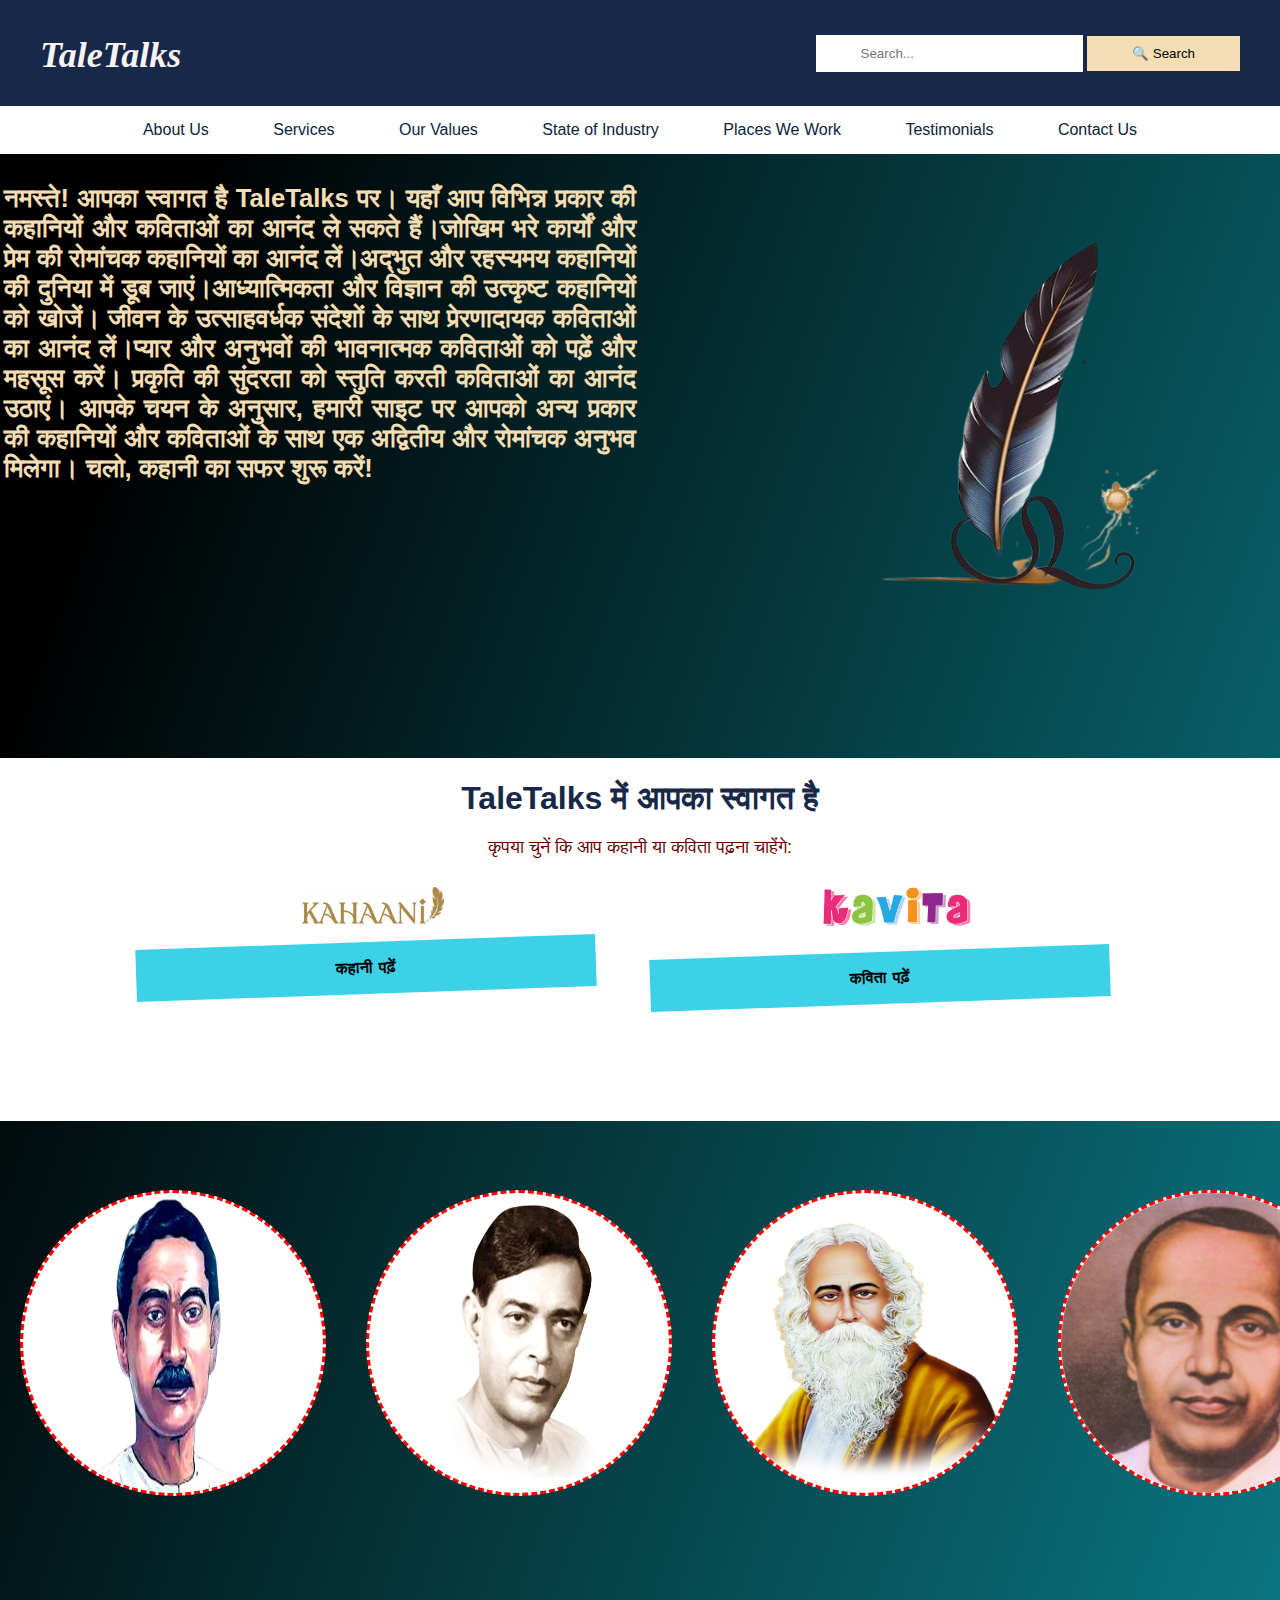
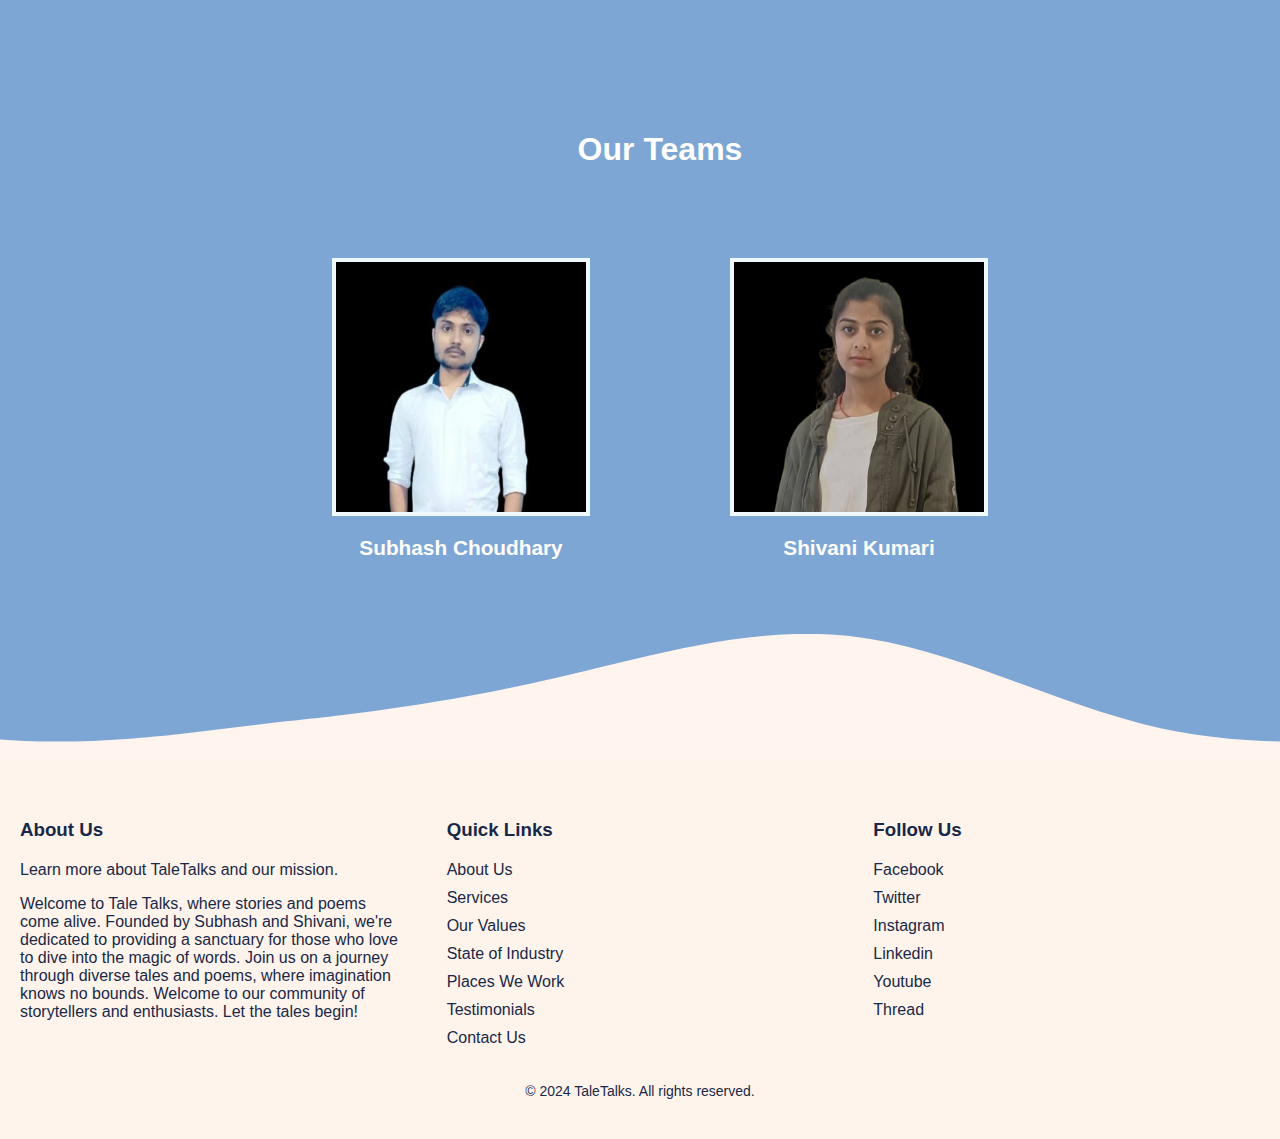
<file: index.html>
<!DOCTYPE html>
<html lang="en">
<head>
    <meta charset="UTF-8">
    <meta name="viewport" content="width=device-width, initial-scale=1.0">
    <link rel="stylesheet" href="styles.css">
    <title>Tale Talks</title>
</head>
<body>

    <header>
        <div class="header-container">
            <h1>TaleTalks</h1>
            <div class="search-container">
                <input type="text" id="searchInput" class="search-input" placeholder="Search...">
                <button id="searchButton" class="search-button">&#128269; Search</button>
            </div>
            
        </div>
    
    </header>
   
    <div class="content">
        <div class="nav">
        <nav class="navigation">
            <ul>
                <li><a href="#about-us">About Us</a></li>
                <li><a href="#services">Services</a></li>
                <li><a href="#our-values">Our Values</a></li>
                <li><a href="#state-of-industry">State of Industry</a></li>
                <li><a href="#places-we-work">Places We Work</a></li>
                <li><a href="#testimonials">Testimonials</a></li>
                <li><a href="#contact-us">Contact Us</a></li>
            </ul>
        </nav>
        
        </div>
   
        <div class="parent">
            <div class="div1"><p>नमस्ते! आपका स्वागत है TaleTalks पर। यहाँ आप विभिन्न प्रकार की कहानियों और 
                कविताओं का आनंद ले सकते हैं।जोखिम भरे कार्यों और प्रेम की रोमांचक कहानियों का आनंद लें।अद्भुत और 
                रहस्यमय कहानियों की दुनिया में डूब जाएं।आध्यात्मिकता और विज्ञान की उत्कृष्ट कहानियों को खोजें। जीवन के
                 उत्साहवर्धक संदेशों के साथ प्रेरणादायक कविताओं का आनंद लें।प्यार और अनुभवों की भावनात्मक कविताओं 
                 को पढ़ें और महसूस करें। प्रकृति की सुंदरता को स्तुति करती कविताओं का आनंद उठाएं। आपके चयन के अनुसार, हमारी साइट पर आपको अन्य प्रकार की कहानियों और कविताओं के साथ एक अद्वितीय और रोमांचक अनुभव मिलेगा।
                 चलो, कहानी का सफर शुरू करें!  </p>
              
    </div>
       
            <div class="div2">  <img src="img1.png" alt="" srcset=""> </div>
           
            <div class="div3">
                <h1>TaleTalks में आपका स्वागत है</h1>
                <p>कृपया चुनें कि आप कहानी या कविता पढ़ना चाहेंगे:</p>
                <div class="options">
                    <div class="option">
                        <img src="kahani.jpg" alt="Story" class="round-image">
                        <button class="button" role="button"><a href="kahani.html">कहानी पढ़ें</a></button>
                    </div>
                    <div class="option">
                        <img src="kavita.png" alt="Poem" class="round-image">
                        
    <button class="button" role="button">कविता पढ़ें</button>
                    
                </div>
           
              
            </div>
    </div>
        </div>

<section class="layout">         
    <div><img src="munshi.png" alt="" srcset=""></div>
    <div><img src="dinkar.png" alt="" srcset=""></div>
    <div><img src="ravinder-nath-tagore-hd-png-thumbnail-1659803733.png" alt="" srcset=""></div>
    <div><img src="jaishankar-prasad.png" alt="" srcset=""></div>
    
</section>

<div class="team-info">
    <h1>Our Teams</h1>
    <div class="team-members">
        <div class="team-member">
            <div class="member-details">
                <img src="subhash.jpg" alt="Subhash Choudhary">
                <h1>Subhash Choudhary</h1>
            </div>
        </div>
        <div class="team-member">
            <div class="member-details">
                <img src="shivani.png" alt="Shivani Kumari">
                <h1>Shivani Kumari</h1>
            </div>
        </div>
    </div>
</div>


<footer class="footer">
    <div class="footer-container">
        <div class="footer-column">
            <h3>About Us</h3>
            <p>Learn more about TaleTalks and our mission.</p>
            Welcome to Tale Talks, where stories and poems come 
            alive. Founded by Subhash and Shivani, we're dedicated 
            to providing a sanctuary for those who love to dive 
            into the magic of words. Join us on a journey through 
            diverse tales and poems, where imagination knows no bounds.
             Welcome to our community of storytellers and enthusiasts.
              Let the tales begin!
        </div>
        <div class="footer-column">
            <h3>Quick Links</h3>
            <ul>
                <li><a href="#about-us">About Us</a></li>
                <li><a href="#services">Services</a></li>
                <li><a href="#our-values">Our Values</a></li>
                <li><a href="#state-of-industry">State of Industry</a></li>
                <li><a href="#places-we-work">Places We Work</a></li>
                <li><a href="#testimonials">Testimonials</a></li>
                <li><a href="#contact-us">Contact Us</a></li>
            </ul>
        </div>
        <div class="footer-column">
            <h3>Follow Us</h3>
            <ul>
                <li><a href="#">Facebook</a></li>
                <li><a href="#">Twitter</a></li>
                <li><a href="#">Instagram</a></li>
                <li><a href="#">Linkedin</a></li>
                <li><a href="#">Youtube</a></li>
                <li><a href="#">Thread</a></li>
                
            </ul>
        </div>
    </div>
    <div class="footer-bottom">
        &copy; 2024 TaleTalks. All rights reserved.
    </div>
</footer>



<script src="script.js"></script>
</body>
</html>
</file>
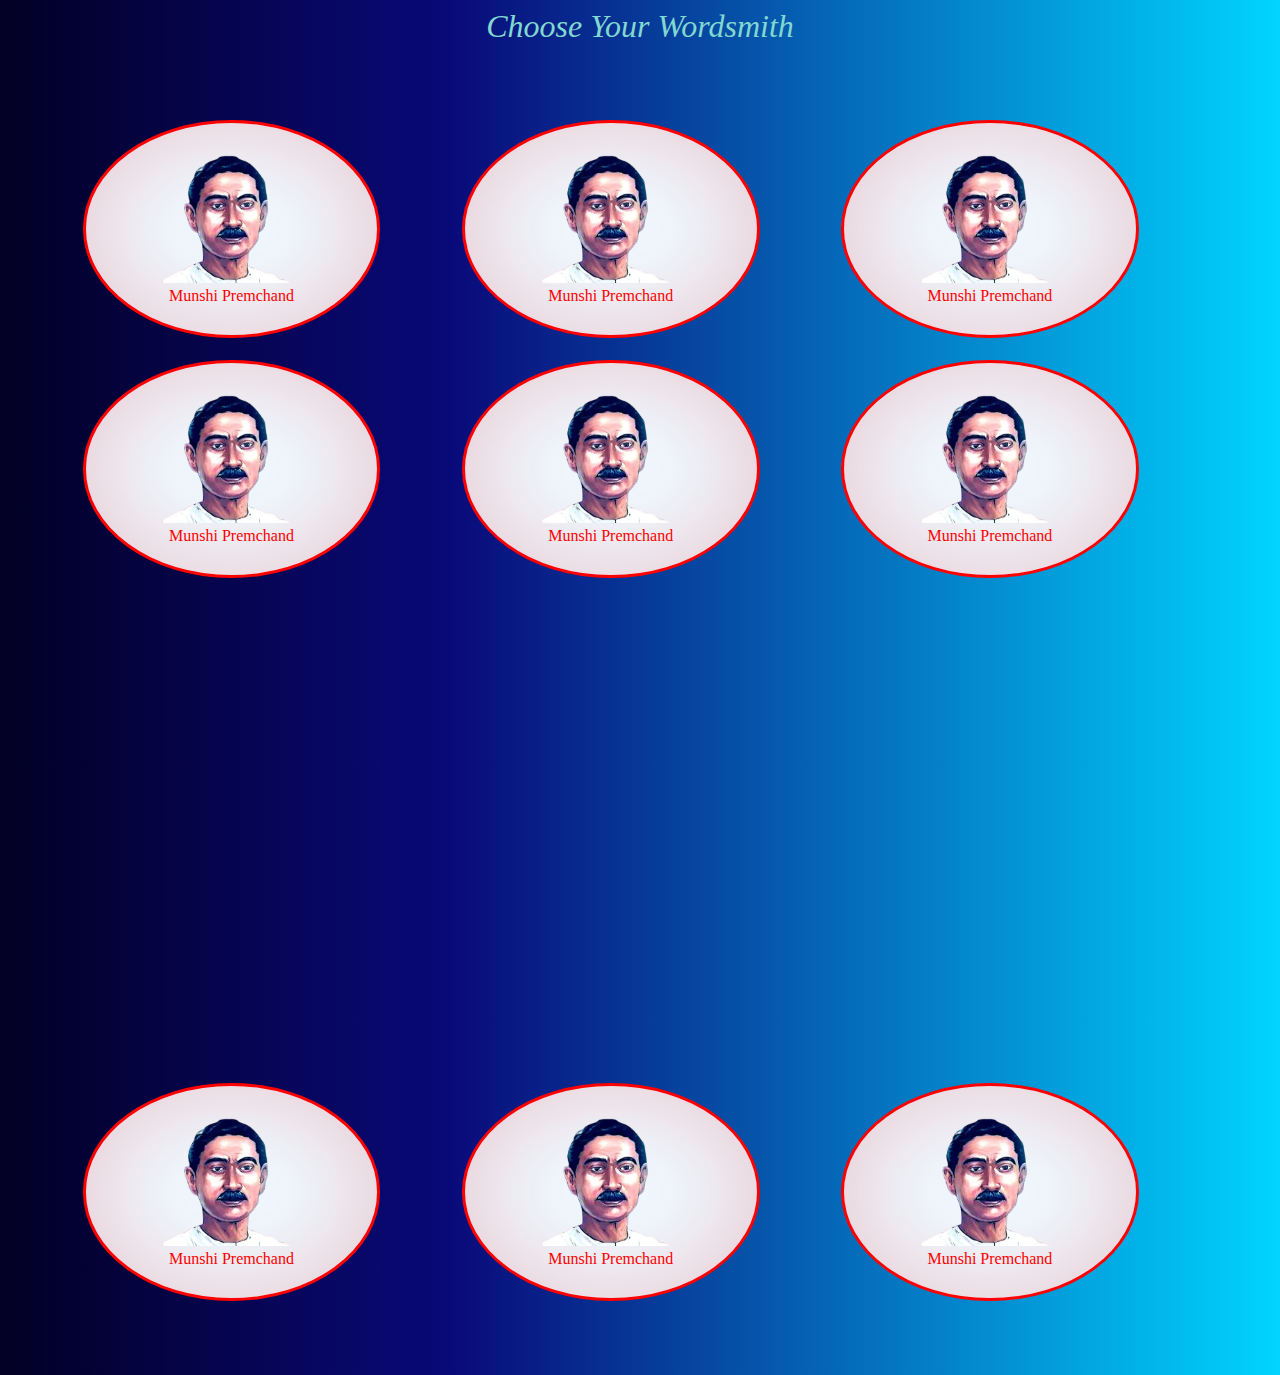
<file: artist.html>
<!DOCTYPE html>
<html lang="en">
<head>
    <meta charset="UTF-8">
    <meta name="viewport" content="width=device-width, initial-scale=1.0">
    <title>Document</title>
   
</head>
<body>
   <link rel="stylesheet" href="artist.css">
   <div class="div90">Choose Your Wordsmith</div>
   
    <div class="parent">
       
        <div class="div2"> 
            <img src="munshi.png" alt="" srcset="">
           <p> Munshi Premchand</p>
           
        </div>
        <div class="div3"> <img src="munshi.png" alt="" srcset="">
            <p> Munshi Premchand</p> </div>
        <div class="div4"> <img src="munshi.png" alt="" srcset="">
            <p> Munshi Premchand</p> </div>
        <div class="div5"> <img src="munshi.png" alt="" srcset="">
            <p> Munshi Premchand</p> </div>
        <div class="div6">  <img src="munshi.png" alt="" srcset="">
            <p> Munshi Premchand</p></div>
        <div class="div7"> <img src="munshi.png" alt="" srcset="">
            <p> Munshi Premchand</p> </div>
       
        <div class="div11">  <img src="munshi.png" alt="" srcset="">
            <p> Munshi Premchand</p></div>
        <div class="div12"> <img src="munshi.png" alt="" srcset="">
            <p> Munshi Premchand</p> </div>
        <div class="div13"> <img src="munshi.png" alt="" srcset="">
            <p> Munshi Premchand</p> </div>
        </div>
</body>
</html>
</file>
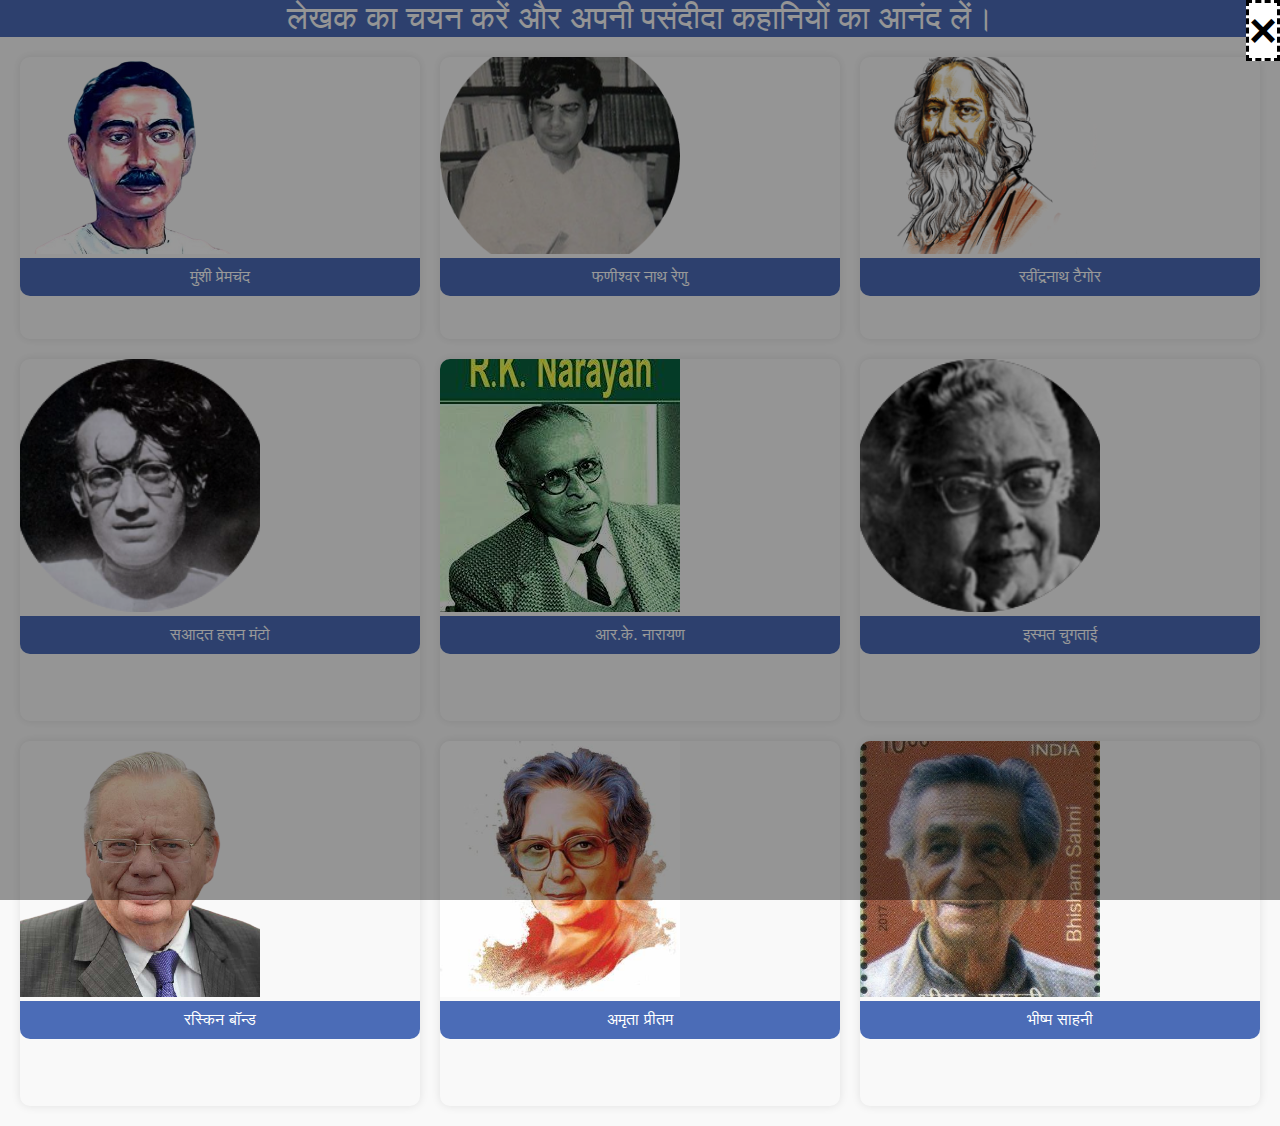
<file: kahani.html>
<!DOCTYPE html>
<html lang="en">
<head>
    <meta charset="UTF-8">
    <meta name="viewport" content="width=device-width, initial-scale=1.0">
    <title>कहानी के लेखक</title>
<link rel="stylesheet" href="kahani.css">
</head>
<body>
    <div class="head">लेखक का चयन करें और अपनी पसंदीदा कहानियों का आनंद लें। </div>
    <div class="parent">
        <div class="div2">
            <img src="munshi.png" alt="मुंशी प्रेमचंद">
            <a href="writer1.html"><button>मुंशी प्रेमचंद</button></a>
        </div>
        <div class="div3">
            <img src="circle-cropped.png" alt="फणीश्वर नाथ रेणु">
            <a href="writer2.html"><button>फणीश्वर नाथ रेणु</button></a>
        </div>
        <div class="div4">
            <img src="ravindernath.png" alt="रवींद्रनाथ टैगोर">
            <a href="ravindra.html"><button>रवींद्रनाथ टैगोर</button></a>
        </div>
        <div class="div5">
            <img src="saadat-hasan-manto.png" alt="सआदत हसन मंटो">
            <a href="sadat_ki_kahani.html"><button>सआदत हसन मंटो</button></a>
        </div>
        <div class="div6">
            <img src="rk narayan.jpg" alt="आर.के. नारायण">
            <a href=""><button>आर.के. नारायण</button></a>
        </div>
        <div class="div7">
            <img src="ismat-chughtai.png" alt="इस्मत चुगताई">
            <a href=""><button>इस्मत चुगताई</button></a>
        </div>
        <div class="div8">
            <img src="ruskin_bond.png" alt="रस्किन बॉन्ड">
            <a href=""><button>रस्किन बॉन्ड</button></a>
        </div>
        <div class="div9">
            <img src="amrita pritam.jpg" alt="अमृता प्रीतम">
            <a href=""><button>अमृता प्रीतम</button></a>
        </div>
        <div class="div10">
            <img src="Bhisham_Sahni.jpg" alt="भीष्म साहनी">
            <a href=""><button>भीष्म साहनी</button></a>
        </div>
    </div>

</body>
<!DOCTYPE html>
<html lang="en">
<head>
    <meta charset="UTF-8">
    <meta name="viewport" content="width=device-width, initial-scale=1.0">
    <title>Popup Google Form</title>
    <style>
        /* Styles for the popup */
        .popupContainer {
            display: none;
            position: fixed;
            z-index: 1;
            left: 0;
            top: 0;
            width: 100%;
            height: 100%;
            overflow: auto;
            background-color: rgba(0,0,0,0.4);
        }

        .popupContent {
            background-color: #e51616;
            margin: 15% auto;
            padding: 20px;
            border: 1px solid #ea1212;
            width: 80%;
        }

        .close {
            color: black;
            float: right;
            font-size: 48px;
            font-weight: bold;
           
            border-style:dashed;
            background-color: white;
        }

        .close:hover,
        .close:focus {
            color:red;
            text-decoration: none;
            cursor: pointer;
        }
    </style>
</head>
<body>
    <!-- Hidden popup container -->
    <div id="popupContainer" class="popupContainer">
        <!-- Close button for the popup -->
        <span class="close" id="closeForm">&times;</span>

        <!-- Embed Google Form -->
        <iframe src="https://docs.google.com/forms/d/e/1FAIpQLSddg2UVrJF5Ml2ecmDKsjeTNXlFGdCcpCSh9M8lSBj3576ihg/viewform?embedded=true" width="1600" height="1107" frameborder="0" marginheight="0" marginwidth="0">Loading…</iframe>
    </div>

    <script>
        // Display the popup when the page is loaded
        window.onload = function() {
            document.getElementById("popupContainer").style.display = "block";
        };

        // Close the popup when the close button is clicked
        document.getElementById("closeForm").addEventListener("click", function() {
            document.getElementById("popupContainer").style.display = "none";
        });

        // Close the popup when clicking outside the popup
        window.addEventListener("click", function(event) {
            var popup = document.getElementById("popupContainer");
            if (event.target == popup) {
                popup.style.display = "none";
            }
        });
    </script>
</body>
</html>


</html>
</file>
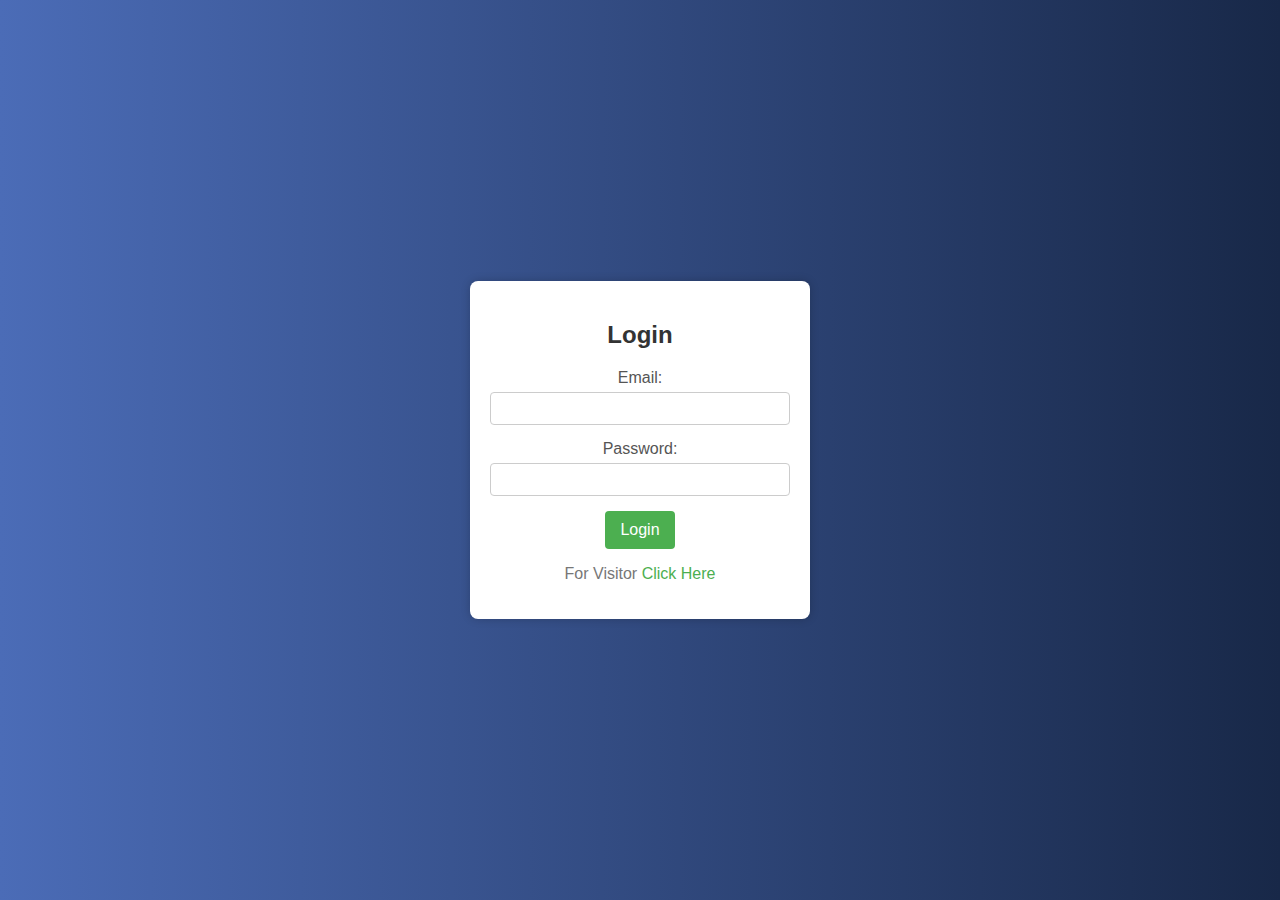
<file: login.html>
<!DOCTYPE html>
<html lang="en">
<head>
  <meta charset="UTF-8">
  <meta name="viewport" content="width=device-width, initial-scale=1.0">
  <title>Login Page</title>
  <style>
    body {
      font-family: 'Segoe UI', Tahoma, Geneva, Verdana, sans-serif;
      background: linear-gradient(to right, #4b6cb7, #182848);
      margin: 0;
      display: flex;
      justify-content: center;
      align-items: center;
      height: 100vh;
    }

    .login-container {
      background-color: #fff;
      padding: 20px;
      border-radius: 8px;
      box-shadow: 0 0 10px rgba(0, 0, 0, 0.2);
      width: 300px;
      text-align: center;
    }

    .login-container h2 {
      color: #333;
    }

    .form-group {
      margin-bottom: 15px;
    }

    label {
      display: block;
      margin-bottom: 5px;
      color: #555;
    }

    input {
      width: 100%;
      padding: 8px;
      box-sizing: border-box;
      border: 1px solid #ccc;
      border-radius: 4px;
    }

    button {
      background-color: #4caf50;
      color: #fff;
      padding: 10px 15px;
      border: none;
      border-radius: 4px;
      cursor: pointer;
      font-size: 16px;
      transition: background-color 0.3s;
    }

    button:hover {
      background-color: #45a049;
    }

    .register-link {
      text-align: center;
      margin-top: 10px;
      color: #777;
    }

    .register-link a {
      color: #4caf50;
      text-decoration: none;
      transition: color 0.3s;
    }

    .register-link a:hover {
      color: #45a049;
    }
  </style>
</head>
<body>

<div class="login-container">
  <h2>Login</h2>
  <form action="index.html" method="post">
    <div class="form-group">
      <label for="email">Email:</label>
      <input type="email" id="email" name="email" required>
    </div>
    <div class="form-group">
      <label for="password">Password:</label>
      <input type="password" id="password" name="password" required>
    </div>
    <button type="submit">Login</button>
  </form>

  <div class="register-link">
    <p>For Visitor  <a href="index.html">Click Here</a></p>
  </div>
</div>

</body>
</html>
</file>
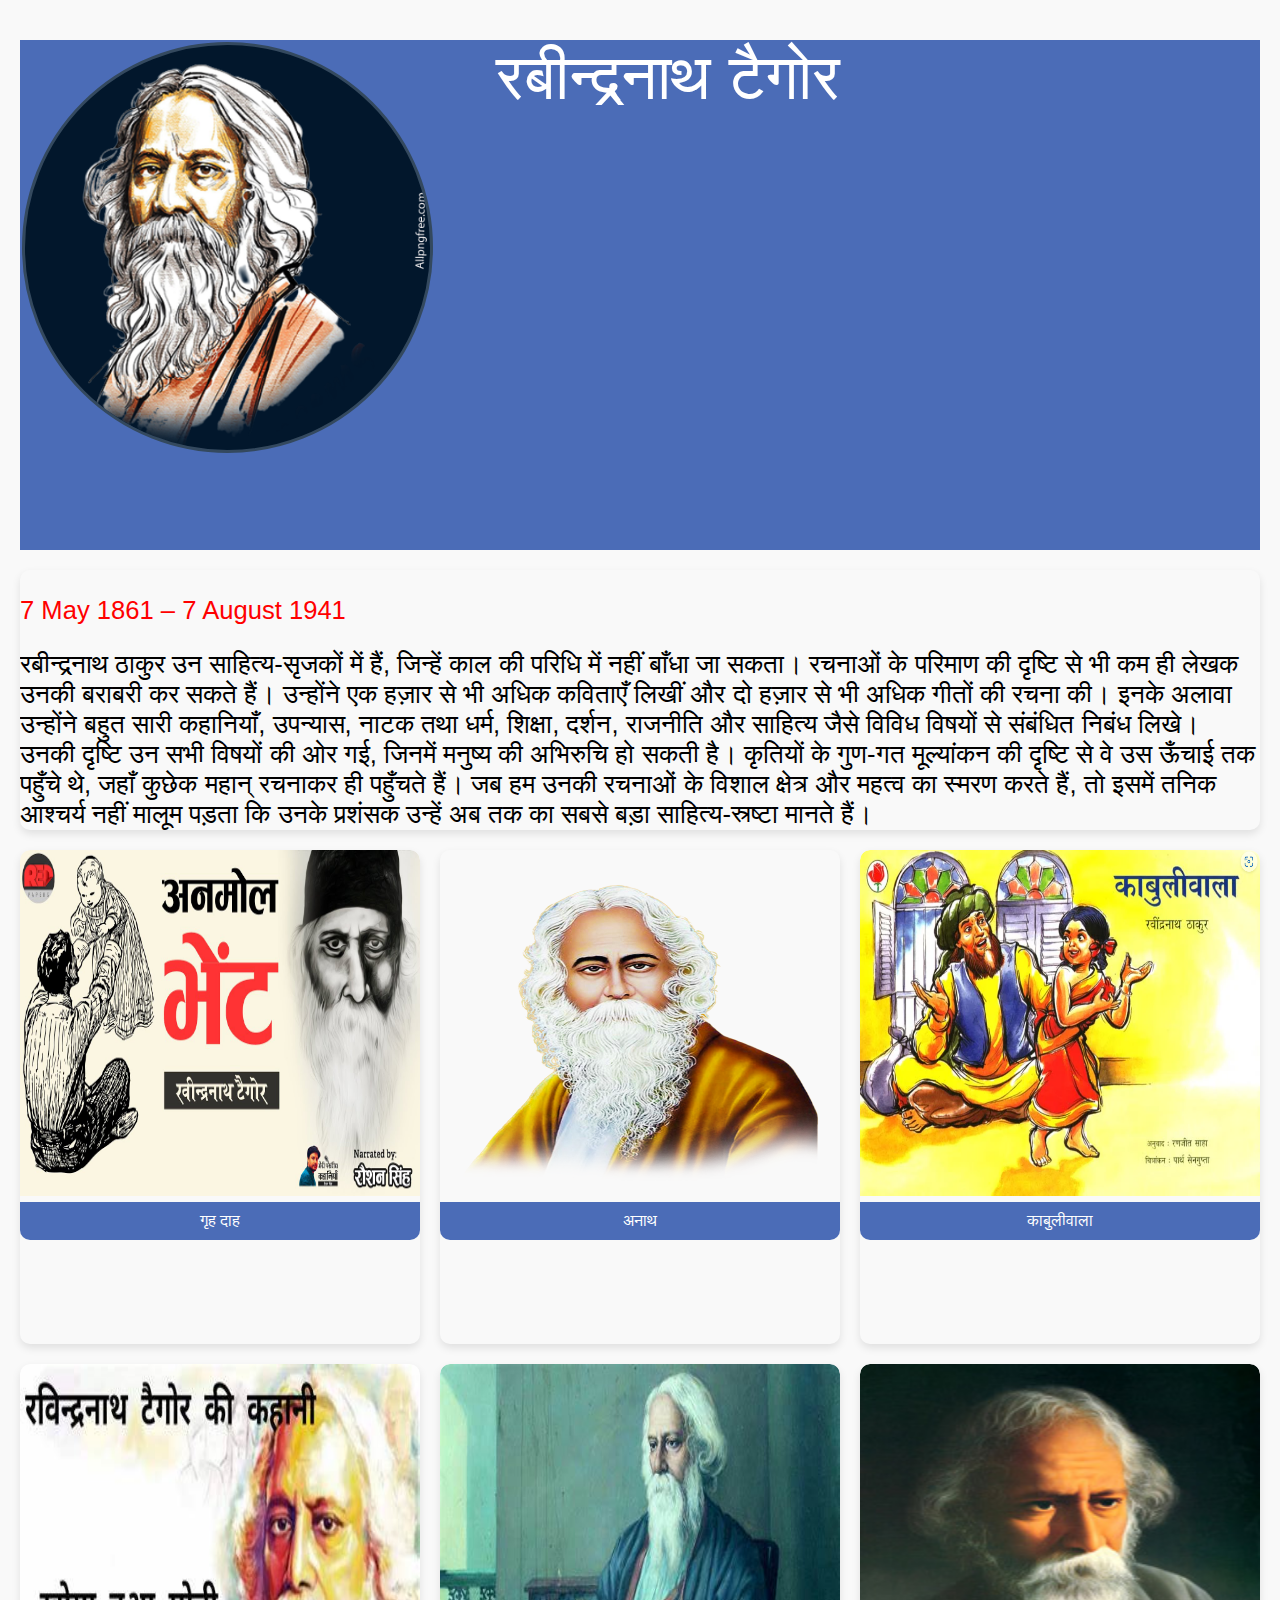
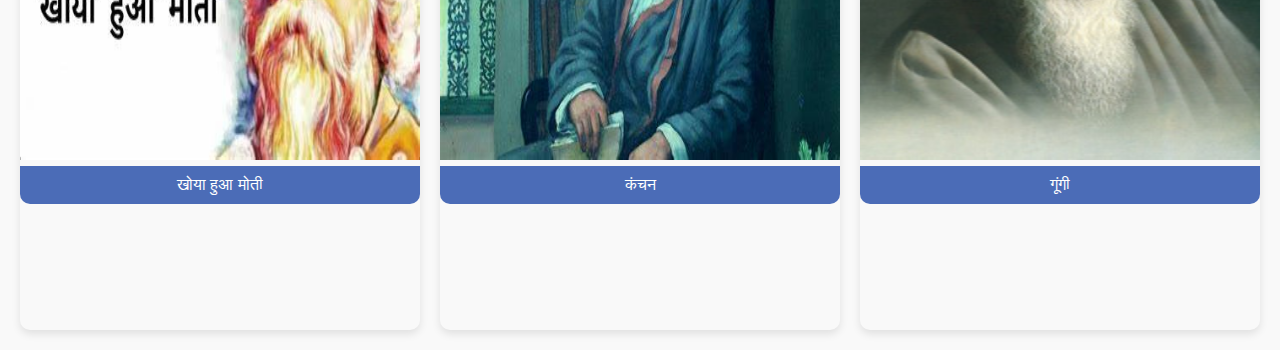
<file: ravindra.html>
<!DOCTYPE html>
<html lang="en">
<head>
    <meta charset="UTF-8">
    <meta name="viewport" content="width=device-width, initial-scale=1.0">
    <link rel="stylesheet" href="writer1.css">
    <title>Document</title>
</head>
<body>
    <div class="parent">
        <div class="div1"> <img src="ravindernath.png" alt="" srcset=""></div>
        <div class="div2">रबीन्द्रनाथ टैगोर
        </br>
       
        </div>
        
        <div class="div3">
            <p> 7 May 1861 – 7 August 1941</p>
            रबीन्द्रनाथ ठाकुर उन साहित्य-सृजकों में हैं, जिन्हें काल की परिधि में नहीं बाँधा जा सकता।
             रचनाओं के परिमाण की दृष्टि से भी कम ही लेखक उनकी बराबरी कर सकते हैं।
              उन्होंने एक हज़ार से भी अधिक कविताएँ लिखीं और दो हज़ार से भी अधिक गीतों
               की रचना की। इनके अलावा उन्होंने बहुत सारी कहानियाँ, उपन्यास, नाटक तथा धर्म,
                शिक्षा, दर्शन, राजनीति और साहित्य जैसे विविध विषयों से संबंधित निबंध लिखे। उनकी
                 दृष्टि उन सभी विषयों की ओर गई, जिनमें मनुष्य की अभिरुचि हो सकती है। कृतियों के
                  गुण-गत मूल्यांकन की दृष्टि से वे उस ऊँचाई तक पहुँचे थे, जहाँ कुछेक महान् रचनाकर 
                  ही पहुँचते हैं। जब हम उनकी रचनाओं के विशाल क्षेत्र और महत्व का स्मरण करते हैं, तो इसमें
                   तनिक आश्चर्य नहीं मालूम पड़ता कि उनके प्रशंसक उन्हें अब तक का सबसे बड़ा साहित्य-स्रष्टा मानते हैं।
            
            
            
            
             </div>
        <div class="div4"> <img src="anmol.jpg" alt="अनमोल भेंट" srcset=""><a href="अनमोल भेंट.pdf"><button>गृह दाह</button></a></div>
        <div class="div5"> <img src="ravinder-nath-tagore-hd-png-thumbnail-1659803733.png" alt=" " srcset=""><a href="अनाथ.pdf"><button>अनाथ</button></a></div>
        <div class="div6"> <img src="ravindra2.png" alt="" srcset=""><a href="काबुलीवाला.pdf"><button>काबुलीवाला </button></a></div>
        <div class="div7"><img src="खोया हुआ मोती.jpeg" alt="खोया हुआ मोती" srcset=""><a href="खोया हुआ मोती.pdf"><button>खोया हुआ मोती</button></a> </div>
        <div class="div8"><img src="कंचन.jpeg" alt="कंचन" srcset=""><a href="कंचन.pdf"><button>कंचन</button></a> </div>
        <div class="div9"> <img src="TagoreRabindranath1.jpg" alt="ग ूंगी " srcset=""><a href="गूंगी.pdf"><button>गूंगी</button></a></div>
        </div>
</body>
</html>
</file>
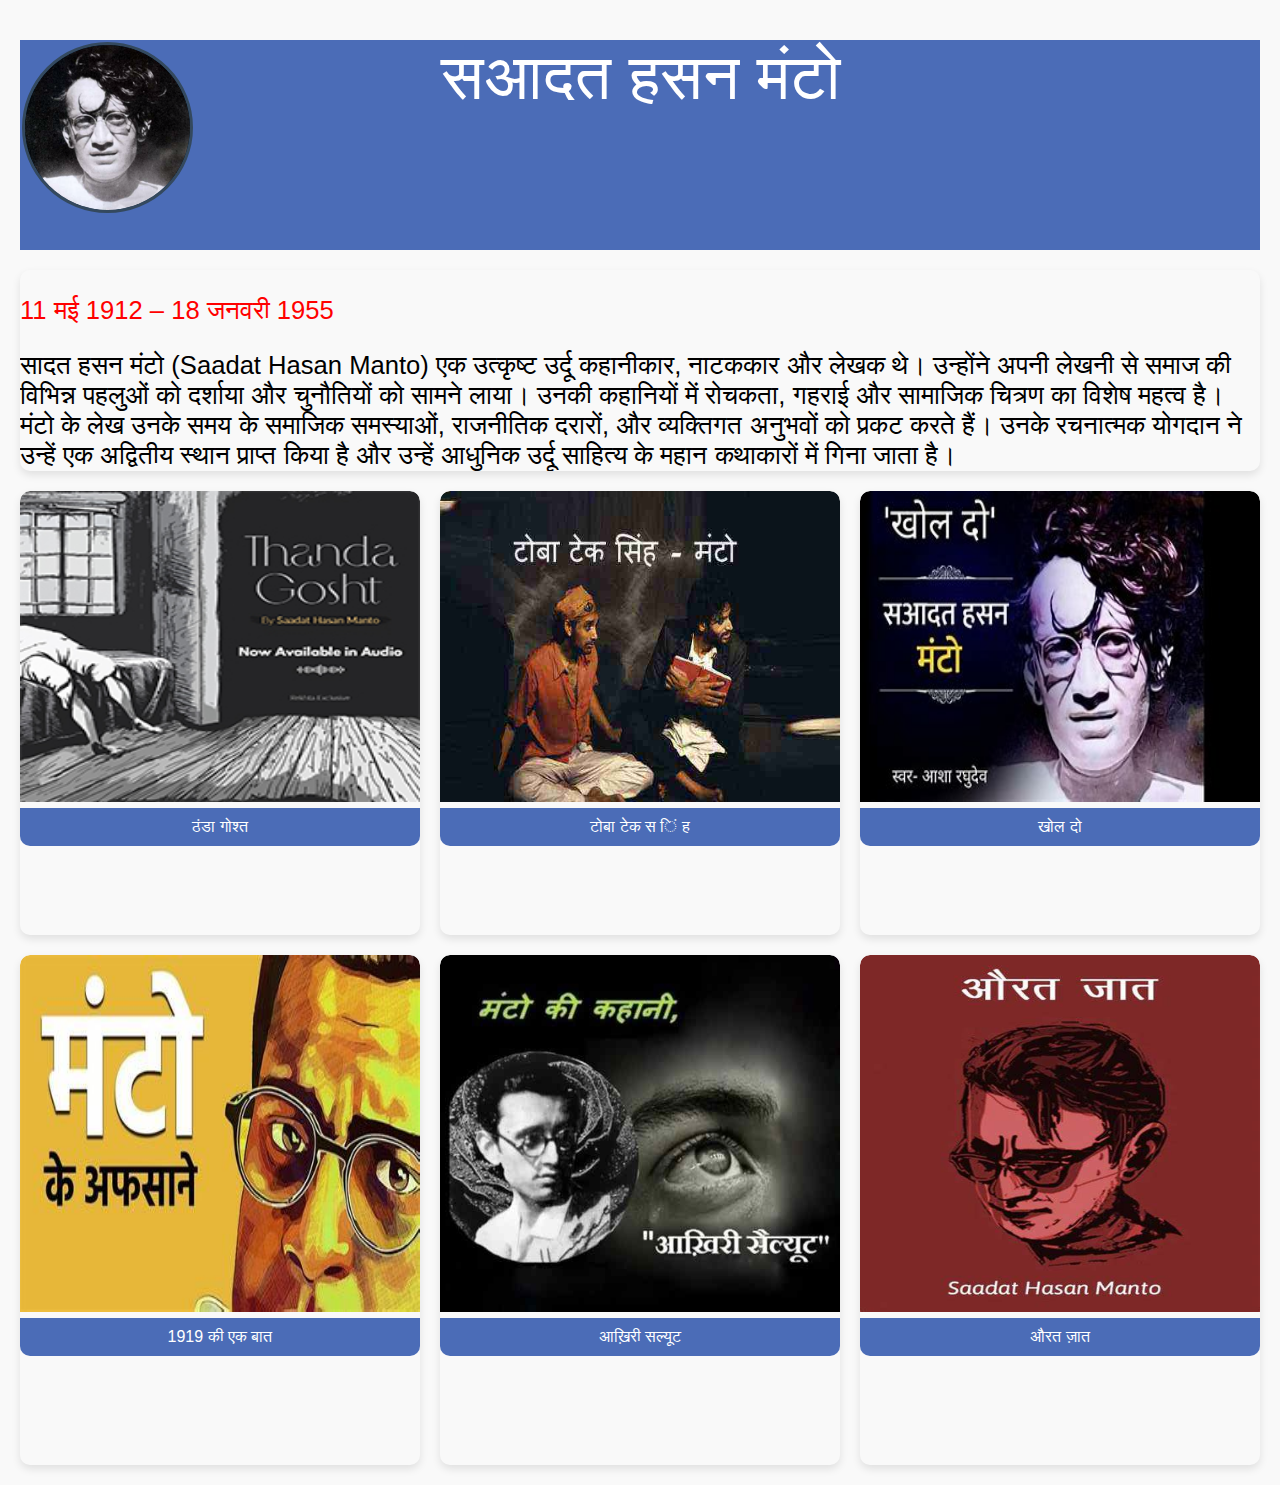
<file: sadat_ki_kahani.html>
<!DOCTYPE html>
<html lang="en">
<head>
    <meta charset="UTF-8">
    <meta name="viewport" content="width=device-width, initial-scale=1.0">
    <link rel="stylesheet" href="writer1.css">
    <title>Document</title>
</head>
<body>
    <div class="parent">
        <div class="div1"> <img src="saadat-hasan-manto.png" alt="" srcset=""></div>
        <div class="div2">सआदत हसन मंटो
        </br>
       
        </div>
        
        <div class="div3">
            <p> 11 मई 1912 – 18 जनवरी 1955</p>
            सादत हसन मंटो (Saadat Hasan Manto) एक उत्कृष्ट उर्दू कहानीकार, नाटककार और लेखक थे।
             उन्होंने अपनी लेखनी से समाज की विभिन्न पहलुओं को दर्शाया और चुनौतियों को सामने लाया। उनकी
              कहानियों में रोचकता, गहराई और सामाजिक चित्रण का विशेष महत्व है। मंटो के लेख उनके समय 
              के समाजिक समस्याओं, राजनीतिक दरारों, और व्यक्तिगत अनुभवों को प्रकट करते हैं। उनके रचनात्मक
               योगदान ने उन्हें एक अद्वितीय स्थान प्राप्त किया है और उन्हें आधुनिक उर्दू साहित्य के महान कथाकारों 
               में गिना जाता है।
            
            
            
            
             </div>
        <div class="div4"> <img src="sadat hasan manto 1.jpg" alt="ठंडा गोश्त" srcset=""><a href="ठंडा गोश्त.pdf"><button>ठंडा गोश्त</button></a></div>
        <div class="div5"> <img src="Toba-Tek-Singh-by-Saadat-Hasan-Manto.jpg" alt=" " srcset=""><a href="अनाथ.pdf"><button>टोबा टेक स िं ह </button></a></div>
        <div class="div6"> <img src="खोल दो.jpeg" alt="" srcset=""><a href="खोल दो.pdf"><button>खोल दो  </button></a></div>
        <div class="div7"><img src="1919 की एक बात.jpeg" alt="खोया हुआ मोती" srcset=""><a href="1919 की एक बात.pdf"><button>1919 की एक बात</button></a> </div>
        <div class="div8"><img src="Aakhiri-Salute-Saadat-Hasan.jpg" alt="कंचन" srcset=""><a href="आख़िरी सल्यूट.pdf"><button>आख़िरी सल्यूट</button></a> </div>
        <div class="div9"> <img src="औरत ज़ात.jpeg" alt="ग ूंगी " srcset=""><a href="औरत ज़ात.pdf"><button>औरत ज़ात </button></a></div>
        </div>
</body>
</html>
</file>
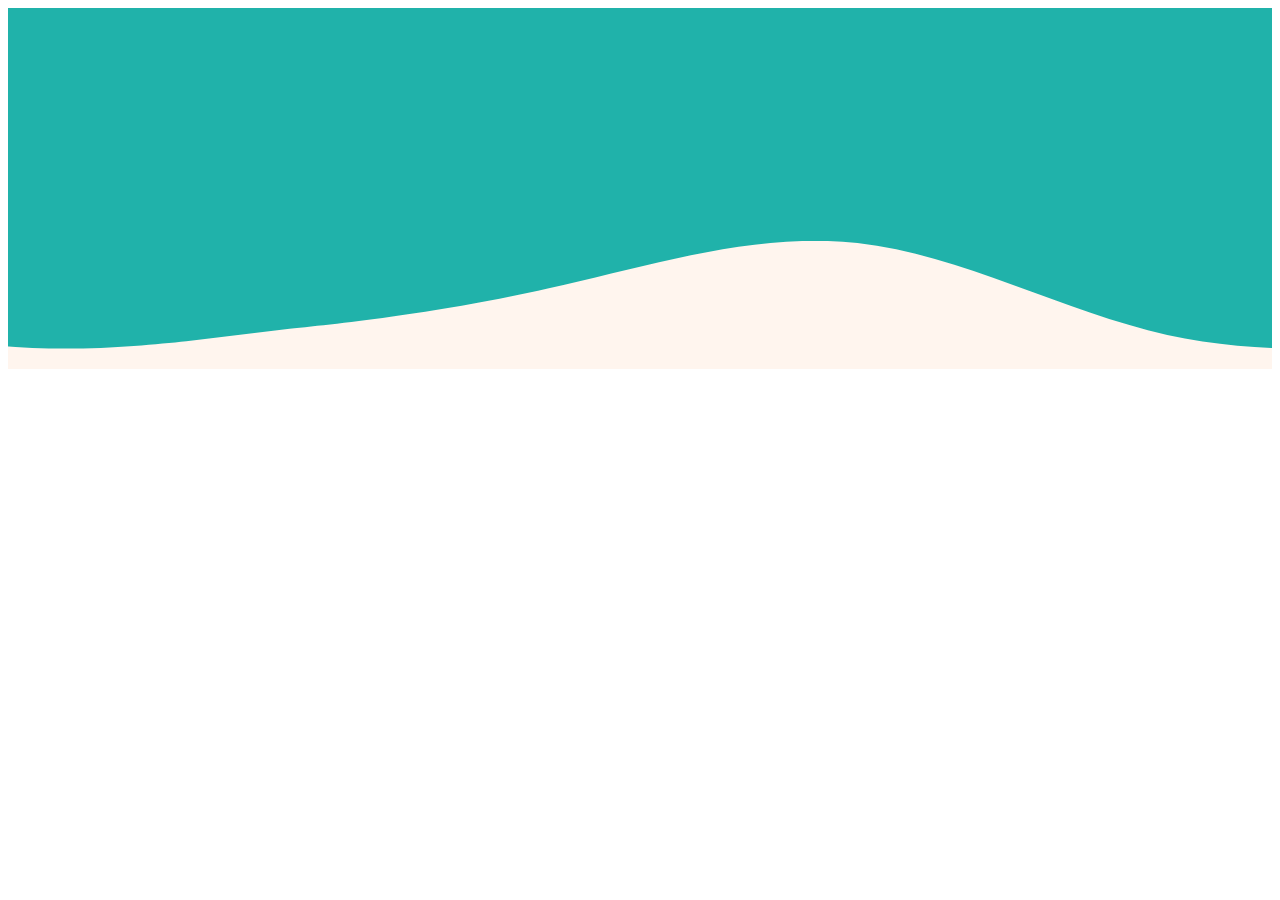
<file: wave.html>
<!DOCTYPE html>
<html lang="en">
<head>
    <meta charset="UTF-8">
    <meta name="viewport" content="width=device-width, initial-scale=1.0">
    <title>Document</title>
    <link rel="stylesheet" href="st.css">
</head>
<body>
    <div class="wave-container"></div>
</body>
</html>
</file>
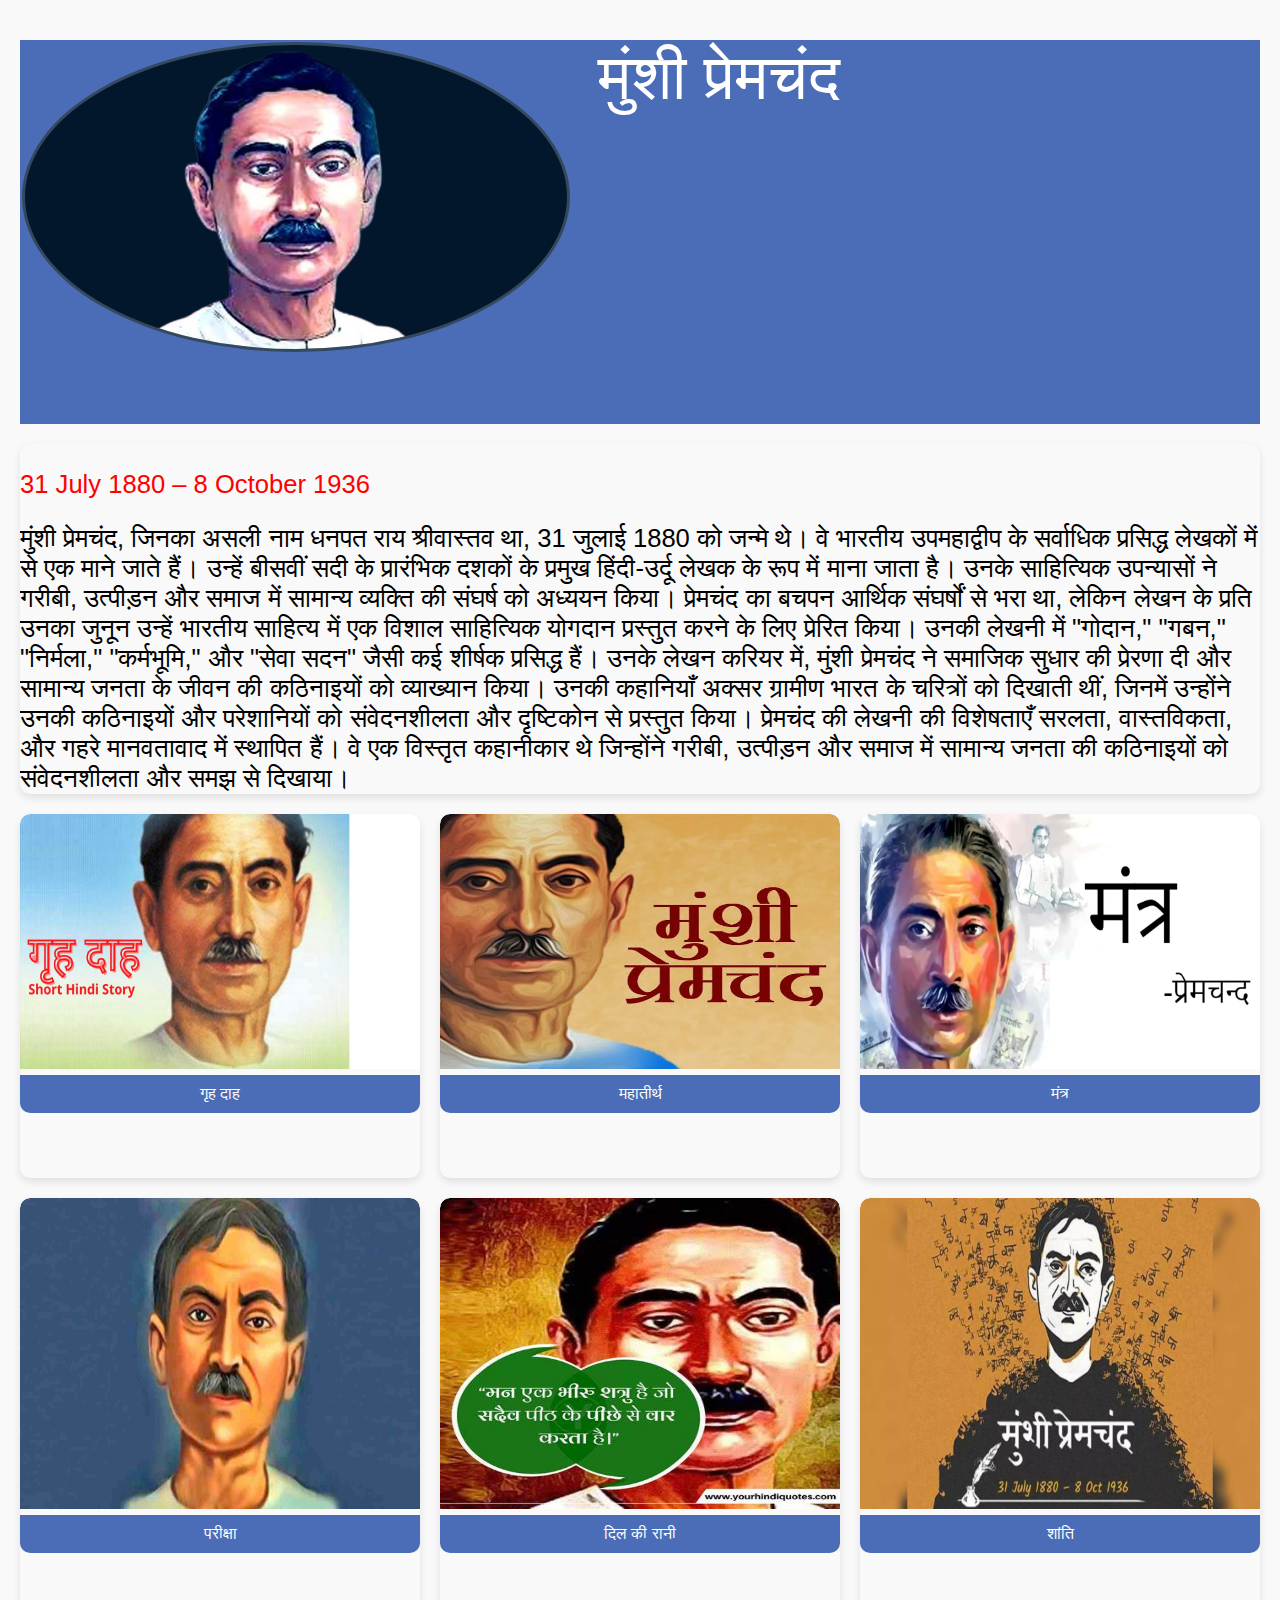
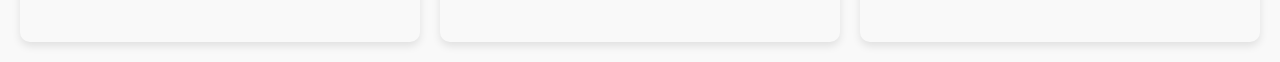
<file: writer1.html>
<!DOCTYPE html>
<html lang="en">
<head>
    <meta charset="UTF-8">
    <meta name="viewport" content="width=device-width, initial-scale=1.0">
    <link rel="stylesheet" href="writer1.css">
    <title>Document</title>
</head>
<body>
    <div class="parent">
        <div class="div1"> <img src="munshi.png" alt="" srcset=""></div>
        <div class="div2"> मुंशी प्रेमचंद
        </br>
       
        </div>
        
        <div class="div3">
            <p> 31 July 1880 – 8 October 1936</p>
            मुंशी प्रेमचंद, जिनका असली नाम धनपत राय श्रीवास्तव था, 31 जुलाई 1880 को जन्मे थे। वे भारतीय उपमहाद्वीप के सर्वाधिक प्रसिद्ध लेखकों में से एक माने जाते हैं। उन्हें बीसवीं सदी के प्रारंभिक दशकों के प्रमुख हिंदी-उर्दू लेखक के रूप में माना जाता है। उनके साहित्यिक उपन्यासों ने गरीबी, उत्पीड़न और समाज में सामान्य व्यक्ति की संघर्ष को अध्ययन किया।

            प्रेमचंद का बचपन आर्थिक संघर्षों से भरा था, लेकिन लेखन के प्रति उनका जुनून उन्हें भारतीय साहित्य में एक विशाल साहित्यिक योगदान प्रस्तुत करने के लिए प्रेरित किया। उनकी लेखनी में "गोदान," "गबन," "निर्मला," "कर्मभूमि," और "सेवा सदन" जैसी कई शीर्षक प्रसिद्ध हैं।
            
            उनके लेखन करियर में, मुंशी प्रेमचंद ने समाजिक सुधार की प्रेरणा दी और सामान्य जनता के जीवन की कठिनाइयों को व्याख्यान किया। उनकी कहानियाँ अक्सर ग्रामीण भारत के चरित्रों को दिखाती थीं, जिनमें उन्होंने उनकी कठिनाइयों और परेशानियों को संवेदनशीलता और दृष्टिकोन से प्रस्तुत किया।
            
            प्रेमचंद की लेखनी की विशेषताएँ सरलता, वास्तविकता, और गहरे मानवतावाद में स्थापित हैं। वे एक विस्तृत कहानीकार थे जिन्होंने गरीबी, उत्पीड़न और समाज में सामान्य जनता की कठिनाइयों को संवेदनशीलता और समझ से दिखाया।
            
            
            
            
            
             </div>
        <div class="div4"> <img src="grih_dah.jpg" alt="गृह दाह" srcset="गृह दाह"><a href="गृह दाह.pdf"><button>गृह दाह</button></a></div>
        <div class="div5"> <img src="munshi2.jpeg" alt="महातीर्थ " srcset=""><a href="महातीर्थ.pdf"><button>महातीर्थ </button></a></div>
        <div class="div6"> <img src="mantra.jpg" alt="" srcset=""><a href="मंत्र.pdf"><button>मंत्र </button></a></div>
        <div class="div7"><img src="Premchand-1.jpg" alt="परीक्षा" srcset=""><a href="परीक्षा.pdf"><button>परीक्षा</button></a> </div>
        <div class="div8"><img src="munshi12.jpg" alt="दिल की रानी" srcset=""><a href="दिल की रानी.pdf"><button>दिल की रानी</button></a> </div>
        <div class="div9"> <img src="mmun.jpg" alt="शांति" srcset=""><a href="शांति.pdf"><button>शांति</button></a></div>
        </div>
</body>
</html>
</file>
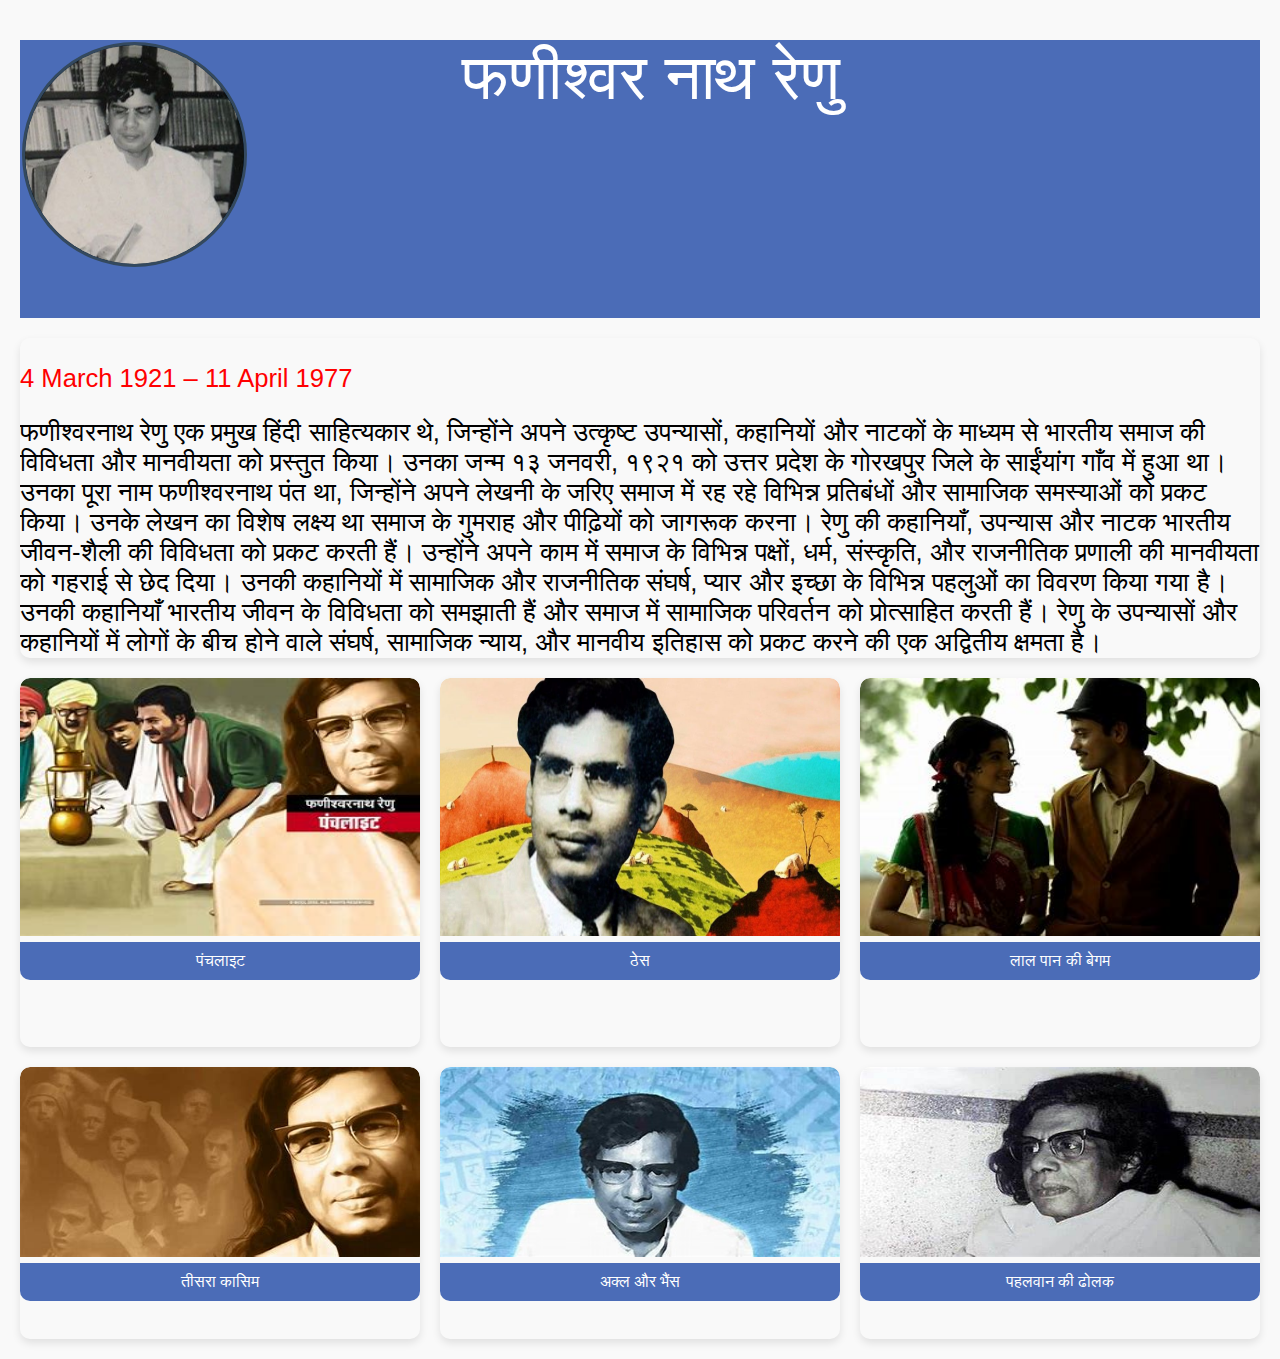
<file: writer2.html>
<!DOCTYPE html>
<html lang="en">
<head>
    <meta charset="UTF-8">
    <meta name="viewport" content="width=device-width, initial-scale=1.0">
    <link rel="stylesheet" href="writer2.css">
    <title>Document</title>
</head>
<body>
    <div class="parent">
        <div class="div1"> <img src="circle-cropped.png" alt="" srcset=""></div>
        <div class="div2"> फणीश्वर नाथ रेणु
        </br>
       
        </div>
        
        <div class="div3">
            <p> 4 March 1921 – 11 April 1977</p>
            फणीश्वरनाथ रेणु एक प्रमुख हिंदी साहित्यकार थे, जिन्होंने अपने उत्कृष्ट उपन्यासों, कहानियों और नाटकों के माध्यम से भारतीय समाज की विविधता और मानवीयता को प्रस्तुत किया। उनका जन्म १३ जनवरी, १९२१ को उत्तर प्रदेश के गोरखपुर जिले के साईंयांग गाँव में हुआ था। उनका पूरा नाम फणीश्वरनाथ पंत था, जिन्होंने अपने लेखनी के जरिए समाज में रह रहे विभिन्न प्रतिबंधों और सामाजिक समस्याओं को प्रकट किया। उनके लेखन का विशेष लक्ष्य था समाज के गुमराह और पीढ़ियों को जागरूक करना।

रेणु की कहानियाँ, उपन्यास और नाटक भारतीय जीवन-शैली की विविधता को प्रकट करती हैं। उन्होंने अपने काम में समाज के विभिन्न पक्षों, धर्म, संस्कृति, और राजनीतिक प्रणाली की मानवीयता को गहराई से छेद दिया। उनकी कहानियों में सामाजिक और राजनीतिक संघर्ष, प्यार और इच्छा के विभिन्न पहलुओं का विवरण किया गया है। उनकी कहानियाँ भारतीय जीवन के विविधता को समझाती हैं और समाज में सामाजिक परिवर्तन को प्रोत्साहित करती हैं। रेणु के उपन्यासों और कहानियों में लोगों के बीच होने वाले संघर्ष, सामाजिक न्याय, और मानवीय इतिहास को प्रकट करने की एक अद्वितीय क्षमता है।
            
            
            
             </div>
        <div class="div4"> <img src="panchlight.jpg" alt="पंचलाइट" srcset=""><a href="पंचलाइट.pdf"><button>पंचलाइट</button></a></div>
        <div class="div5"> <img src="176-.jpg" alt="" srcset=""><a href="ठेस.pdf"><button>ठेस</button></a></div>
        <div class="div6"> <img src="fn.jpg" alt="" srcset=""><a href="लाल पान की बेगम.pdf"><button>लाल पान की बेगम </button></a></div>
        <div class="div7"><img src="fn2.jpg" alt="तीसरा कासिम" srcset=""><a href="तीसरा कासिम.pdf"><button>तीसरा कासिम</button></a> </div>
        <div class="div8"><img src="th.jpg" alt="अक्ल और भैंस" srcset=""><a href="अक्ल और भैंस.pdf"><button>अक्ल और भैंस</button></a> </div>
        <div class="div9"> <img src="last.jpg" alt="पहलवान की ढोलक" srcset=""><a href="पहलवान की ढोलक.pdf"><button>पहलवान की ढोलक</button></a></div>
        </div>
</body>
</html>
</file>
<file: styles.css>
body {
    margin: 0;
    font-family: Arial, sans-serif;
    background: linear-gradient(109.6deg, rgb(0, 0, 0) 11.2%, rgb(11, 132, 145) 91.1%);
   
}

header {
  
    color: white;
    padding: 10px;
    text-align: right;
  background:#182848;

    
    
}

.header-container {
    max-width: 1200px;
    margin: 0 auto;
    display: flex;
    justify-content: space-between;
    align-items: center;
    font-size: 18px;
    font-family: Cambria, Cochin, Georgia, Times, 'Times New Roman', serif;
    font-style: italic;
    color: rgb(249, 243, 243);
    
    
    
}
Input{
    background-color:white;
    color: black;
    border: none;
    padding: 11px 45px;
    cursor: pointer;
    margin: 0px;
    

}

button {
    background-color:wheat;
    color: black;
    border: none;
    padding: 10px 45px;
    cursor: pointer;
}


@media only screen and (max-width: 600px) {
    button {
        font-size: 12px;
    }
}
.parent {
   
    display: grid;
    grid-template-columns: repeat(2, 1fr);
    grid-template-rows: repeat(4, 1fr);
    grid-column-gap: 0px;
    grid-row-gap: 0px;
    }
    
    .div1 { grid-area: 1 / 1 / 2 / 2;
        display: inline-block;
        
       
        color: black;
        text-align: justify;
        text-justify: inter-word;
        padding: 0.7%;
        font-family: 'Lucida Sans', 'Lucida Sans Regular', 'Lucida Grande', 'Lucida Sans Unicode', Geneva, Verdana, sans-serif;
        
        font-weight: bold;
        color:white;
       display: inline;
       font-size: 1.6rem;
       
      
        display: inline;
        
 }
.div1 p{
    color: wheat;
}




    .div2 { grid-area: 1 / 2 / 2 / 3; 
     padding: 65px;
    }
    .div2 img{
        height: 80%;
        float: right;
        
      
    }
    .div2 img {
       
        
        transform-origin: bottom center;
        animation: swing 2s ease-in-out infinite alternate;
    }

    /* Keyframes for the rotation animation */
    @keyframes swing {
        0% {
            transform: rotate(5deg);
          }
          100% {
            transform: rotate(-5deg);
          }
    }
    .div3 { grid-area: 2 / 1 / 3 / 3;
    background-color: white;
    text-align: center;
    height: 60%;


}


.div3 h1 {
    color:#182848;
    font-size: 2rem;
}
.div3 p {
    color: #660000;
    font-size: 18px;
    margin-bottom: 20px;
}
.options {
    display: flex;
    justify-content: center;
    align-items: center;
}
.option a{
    color: #000000;
    text-decoration: none;
}
.option {
    margin: 0 20px;
    transition: transform 0.3s ease-in-out;
}
.option:hover {
    transform: scale(1.1);
}
.round-image {
   
   width: 30%;
    object-fit: cover;
    margin-bottom: 10px;
    transition: transform 0.3s ease-in-out;
}
.round-image:hover {
    transform: rotate(10deg);
}

    
    
    /* CSS */
    .div3 button {
      background-color: #3DD1E7;
      border: 0 solid #E5E7EB;
      box-sizing: border-box;
      color: #000000;
      display: flex;
      font-family: ui-sans-serif,system-ui,-apple-system,system-ui,"Segoe UI",Roboto,"Helvetica Neue",Arial,"Noto Sans",sans-serif,"Apple Color Emoji","Segoe UI Emoji","Segoe UI Symbol","Noto Color Emoji";
      font-size: 1rem;
      font-weight: 700;
      justify-content: center;
      line-height: 1.75rem;
      padding: .75rem 1.65rem;
      position: relative;
      text-align: center;
      text-decoration: none #000000 solid;
      text-decoration-thickness: auto;
      width: 100%;
      max-width: 460px;
      position: relative;
      cursor: pointer;
      transform: rotate(-2deg);
      user-select: none;
      -webkit-user-select: none;
      touch-action: manipulation;
    }
    
    .button:focus {
      outline: 0;
    }
    
    .button-53:after {
      content: '';
      position: absolute;
      border: 1px solid #000000;
      bottom: 4px;
      left: 4px;
      width: calc(100% - 1px);
      height: calc(100% - 1px);
    }
    
    .button-53:hover:after {
      bottom: 2px;
      left: 2px;
    }
    
    @media (min-width: 768px) {
      .button-53 {
        padding: .75rem 3rem;
        font-size: 1.25rem;
      }
    }

.div3 button:hover {
    background-color: #0056b3;
}
    
    .div4 { grid-area: 3 / 1 / 4 / 2; }
    .div5 { grid-area: 3 / 2 / 4 / 3;
        }
    .div6 { grid-area: 4 / 1 / 5 / 3; }
    .navigation {
        background-color:white  ;
      
        
        width: 100%;
        
    }
    
    .navigation ul {
        list-style-type: none;
        margin: 0;
        padding: 0;
        text-align: center;
    }
    
    .navigation ul li {
        display: inline-block;
        margin-right: 20px;
    }
    
    .navigation ul li:last-child {
        margin-right: 0;
    }
    
    .navigation ul li a {
        display: block;
        padding: 15px 20px;
        color: #0C2340;
        text-decoration: none;
        transition: background-color 0.3s ease;
    }
    
    .navigation ul li a:hover {
        background-color: #b3c1d3;
    }





.layout {
    display: flex;
    height: 340px;
    width: fit-content; /* Adjusted width for better alignment */
    overflow: hidden; /* Hide overflow to ensure only one image is visible at a time */
    margin-top: -1400px;
    margin-bottom: 2px;
}

.layout img {
    border: solid red;
    border-radius: 50%;
    border-style: dashed;
    height: 300px;
    width: 300px; /* Adjusted width for better alignment */
    background-color: white;
    margin: 20px;
    
    transition: transform 0.1s ease-in-out; /* Added transition for smoother animation */
}

/* Keyframe animation to rotate images */
@keyframes rotateImages {
    0% { transform: rotateY(0deg); }
    100% { transform: rotateY(360deg); }
}

/* Apply animation to images */
.layout img:nth-child(1) {
    animation: rotateImages 12s linear infinite; /* Adjust duration as needed */
}

.layout img:nth-child(2) {
    animation: rotateImages 6s linear infinite 2s; /* Delayed animation for second image */
}

.layout img:nth-child(3) {
    animation: rotateImages 6s linear infinite 4s; /* Delayed animation for third image */
}


.parent4{
    margin-left:350px;
    margin-top:80px;
    color:#4b6cb7;
}

.parent5{
    margin-left:1000px;
    margin-top:-20px;
    color: #4b6cb7;
}

.parent3{
    padding: 15px;
    text-align: center;
    color:#4b6cb7;
}
.footer {
    background-color:rgb(256,244,236);
    color: #182848;
    padding: 40px 0;
    height:auto fit-content;
    width: 100%;
}

.footer-container {
    display: flex;
    justify-content: space-around;
}

.footer-column {
    flex: 1;
    padding: 0 20px;
}

.footer-column h3 {
    margin-bottom: 20px;
}

.footer-column ul {
    list-style: none;
    padding: 0;
}

.footer-column ul li {
    margin-bottom: 10px;
}

.footer-column ul li a {
    color: #182848;
    text-decoration: none;
}

.footer-bottom {
    text-align: center;
    margin-top: 20px;
    font-size: 14px;
}
/* Team section styles */
/* Team section styles */
.team-info {
    margin-top: 90px;
    height: auto; /* Adjusted to fit content */
    width: 100%;
    background-color: #45d8a7;
    display: flex;
    flex-direction: column; /* Align elements in a column */
    justify-content: center;
    align-items: center;
    position: relative;
    padding: 20px; /* Add padding for better spacing */
}

h1 {
    margin-bottom: 20px; /* Add margin below the heading */
}

.team-members {
    display: flex;
    flex-wrap: wrap;
    justify-content: center; /* Center team members horizontally */
}

.team-member {
    margin: 70px; /* Add margin around each team member */
}

.member-details {
    display: flex;
    flex-direction: column;
    align-items: center;
}

.member-details img {
    width: 250px;
    height: 250px;
   
    object-fit: cover;
    margin-bottom: 10px;
    border: 4px solid #F0F8FF; /* Add border and adjust size */
    transition: transform 0.3s ease-in-out; /* Add transition effect */
}

.member-details h1 {
    color:white;
    font-size: 1.3rem;
    margin-top: 10px;
    text-align: center;
}

/* Animation for team member images on hover */
.member-details img:hover {
    transform: scale(1.1); /* Enlarge image on hover */
}

.team-info {  
    height: 80vh;
   
    background-color: #7ea6d4;
    position: relative;
    color: white;
  }
  
  .team-info::before {   
    content: "";
    width: 100%;
    height: 128px;
    position: absolute;
    bottom: -0.3%;
    left: 0;
    background-size: auto;
    background-repeat: repeat no-repeat;
    background-position: 18vw bottom;
    background-image: url("data:image/svg+xml;utf8,<svg viewBox='0 0 1200  124' fill='none' xmlns='http://www.w3.org/2000/svg'><path d='M0 91L50 85C100 80 200 69 300 46C400 24 500 -9 600 2C700 13 800 69 900 91C1000 113 1100 102 1150 97L1200 91V124H1150C1100 124 1000 124 900 124C800 124 700 124 600 124C500 124 400 124 300 124C200 124 100 124 50 124H0V91Z' fill='%23FFF5EE'/></svg>");
  }
  
  @media(max-width:850px) {
    .wave-container::before {    
      height: 64px
    }  
  }
</file>
<file: artist.css>
body{
    background: linear-gradient(90deg, rgba(2,0,36,1) 0%, rgba(9,9,121,1) 35%, rgb(9, 237, 28) 100%);
   color: rgb(228, 9, 9);
   
}
.div90 { grid-area: 1 / 1 / 2 / 4;
    
    text-align: center;
    font-family: fantasy;
    font-style: italic;
    height: fit-content;
    color: #81D8D0;
    margin: 0;
    
    }

.parent {
    display: grid;
    grid-template-columns: repeat(3, 1fr);
    grid-template-rows: repeat(5, 1fr);
    grid-column-gap: 0px;
    grid-row-gap: 0px;
    margin: 15%;
    color: red;
    }
    
   
    .div2 { grid-area: 1 / 1 / 2 / 2;
   
    border: solid;
    border-radius: 50%;
    background-color: aliceblue;
    text-align: center;
    align-items: center;
    padding: 30px;
    height: fit-content;
    width: fit-content;
    margin: 3%;

 }
    .div2 img{
        height: 130px;
     
    }
    .div3 { grid-area: 1 / 2 / 2 / 3; 
        border: solid;
    border-radius: 50%;
    background-color: aliceblue;
    text-align: center;
    align-items: center;
    padding: 30px;
    height: fit-content;
    width: fit-content;
    margin: 3%;}
    .div3 img{
        height: 130px;
     
    }

    .div4 { grid-area: 1 / 3 / 2 / 4;
        border: solid;
    border-radius: 50%;
    background-color: aliceblue;
    text-align: center;
    align-items: center;
    padding: 30px;
    height: fit-content;
    width: fit-content; 
    margin: 3%;}
    .div4 img{
        height: 130px;
     
    }
    .div5 img{
        height: 130px;
     
    }
    .div5 { grid-area: 2 / 1 / 3 / 2;     border: solid;
    border-radius: 50%;
    background-color: aliceblue;
    text-align: center;
    align-items: center;
    padding: 30px;
    height: fit-content;
    width: fit-content;
    margin: 3%;}

    .div6 img{
        height: 130px;
     
    }
    .div6 { grid-area: 2 / 2 / 3 / 3;     border: solid;
    border-radius: 50%;
    background-color: aliceblue;
    text-align: center;
    align-items: center;
    padding: 30px;
    height: fit-content;
    width: fit-content;
    margin: 3%;}

    .div7 img{
        height: 130px;
     
    }
    .div7 { grid-area: 2 / 3 / 3 / 4;  
    border: solid;
    border-radius: 50%;
    background-color: aliceblue;
    text-align: center;
    align-items: center;
    padding: 30px;
    height: fit-content;
    width: fit-content;
    margin: 3%;}

    .div8 img{
        height: 130px;
     
    }
    .div8 { grid-area:3 / 1 / 4 / 2;    border: solid;
    border-radius: 50%;
    background-color: aliceblue;
    text-align: center;
    align-items: center;
    padding: 30px;
    height: fit-content;
    width: fit-content; 
    margin: 3%;
}
.div9 img{
    height: 130px;
 
}
    .div9 { grid-area:3 / 1 / 4 / 2 ;     border: solid;
        border-radius: 50%;
        background-color: aliceblue;
        text-align: center;
        align-items: center;
        padding: 30px;
        height: fit-content;
        width: fit-content;
        margin: 3%;}

        .div10 img{
            height: 130px;
         
        }
    .div10 { grid-area:3 / 3 / 4 / 4 ;    border: solid;
    border-radius: 50%;
    background-color: aliceblue;
    text-align: center;
    align-items: center;
    padding: 30px;
    height: fit-content;
    width: fit-content
    margin: 3%;; 
}

.div11 img{
    height: 130px;
 
}
    .div11 { grid-area: 5 / 1 / 6 / 2;     border: solid;
        border-radius: 50%;
        background-color: aliceblue;
        text-align: center;
        align-items: center;
        padding: 30px;
        height: fit-content;
        width: fit-content;}

        .div12 img{
            height: 130px;
         
        }
    .div12 { grid-area: 5 / 2 / 6 / 3;    border: solid;
    border-radius: 50%;
    background-color: aliceblue;
    text-align: center;
    align-items: center;
    padding: 30px;
    height: fit-content;
    width: fit-content; }

    .div13 img{
        height: 130px;
     
    }
    .div13 { grid-area: 5 / 3 / 6 / 4;     border: solid;
    border-radius: 50%;
    background-color: aliceblue;
    text-align: center;
    align-items: center;
    padding: 30px;
    height: fit-content;
    width: fit-content;}

    .div4 img{
        height: 130px;
     
    }

    body {
        background: linear-gradient(90deg, rgba(2,0,36,1) 0%, rgba(9,9,121,1) 35%, rgba(0,212,255,1) 100%);
        color: white;
    }
    
    .div90 {
        grid-area: 1 / 1 / 2 / 4;
        font-size: 2rem;
        text-align: center;
        font-family: fantasy;
        font-style: italic;
        height: fit-content;
        margin: 0;
    }
    
    .parent {
        display: grid;
        grid-template-columns: repeat(3, 1fr);
        grid-template-rows: repeat(5, 1fr);
        grid-column-gap: 0px;
        grid-row-gap: 0px;
        margin: 5%;
        color: red;
    }
    
    .parent div {
        border: solid;
        border-radius: 50%;
        background-color: aliceblue;
        text-align: center;
        align-items: center;
        padding: 30px;
        height: fit-content;
        width: fit-content;
        margin: 3%;
        position: relative; /* Added position relative for absolute positioning of bouncing effect */
        overflow: hidden; /* Hides overflowing bouncing effect */
        animation: bounceAnimation 1s ease-in-out infinite alternate; /* Bouncing animation */
    }
    
    @keyframes bounceAnimation {
        0% {
            transform: translateY(0); /* Initial position of the bounce */
        }
        100% {
            transform: translateY(-10px); /* Final position of the bounce */
        }
    }
    
    .parent div p {
        margin: 0; /* Remove default margin for <p> */
    }
    
    .parent div img {
        height: 130px;
    }
    .parent div {
        border: solid;
        border-radius: 50%;
        background-color: aliceblue;
        text-align: center;
        align-items: center;
        padding: 30px;
        height: fit-content;
        width: fit-content;
        margin: 3%;
        box-shadow: inset 0 0 100px rgba(207, 7, 7, 0.2); /* Inner box shadow effect */
    }
    
    .parent div p {
        margin: 0; /* Remove default margin for <p> */
    }
    
    .parent div img {
        height: 130px;
    }
</file>
<file: kahani.css>
body {
    margin: 0;
    padding: 0;
    font-family: Arial, sans-serif;
    background-color: #f9f9f9;
}
.head
{
    background-color: #4b6cb7;
    text-align: center;
    font-family: Arial, sans-serif;
    font-size: 2rem;
    color: #f9f9f9;
    
}
.parent {
    display: grid;
    grid-template-columns: repeat(3, 1fr);
    grid-gap: 20px;
    padding: 20px;
    margin-top: 0px; 
}

.div1 {
    grid-column: 1 / span 3;
    background-color: #4b6cb7;
    color: white;
    text-align: center;
    padding: 2px;
    font-size: 1.2rem;
    border-radius: 10px;
}

.div2,
.div3,
.div4,
.div5,
.div6,
.div7,
.div8,
.div9,
.div10 {
    overflow: hidden;
    border-radius: 10px;
    box-shadow: 0px 0px 10px rgba(0, 0, 0, 0.1);
    position: relative;
    transition: transform 0.3s ease;
}

.div2 img,
.div3 img,
.div4 img,
.div5 img,
.div6 img,
.div7 img,
.div8 img,
.div9 img,
.div10 img {
    width: 60%;
    height: 70%;
    object-fit: cover;
}

button {
    width: 100%;
    padding: 10px;
    background-color: #4b6cb7;
    color: white;
    border: none;
    cursor: pointer;
    font-size: 1rem;
    border-bottom-left-radius: 10px;
    border-bottom-right-radius: 10px;
    transition: background-color 0.3s ease;
}

button:hover {
    background-color: #34495e;
}

.div2:hover,
.div3:hover,
.div4:hover,
.div5:hover,
.div6:hover,
.div7:hover,
.div8:hover,
.div9:hover,
.div10:hover {
    transform: translateY(-10px);
}
</file>
<file: writer1.css>
.div1 { grid-area: 1 / 1 / 2 / 2; }
    .div2 { grid-area: 1 / 2 / 2 / 3; }
    .div3 { grid-area: 2 / 1 / 3 / 4; }
    .div4 { grid-area: 3 / 1 / 4 / 2; }
    .div5 { grid-area: 3 / 2 / 4 / 3; }
    .div6 { grid-area: 3 / 3 / 4 / 4; }
    .div7 { grid-area: 4 / 1 / 5 / 2; }
    .div8 { grid-area: 4 / 2 / 5 / 3; }
    .div9 { grid-area: 4 / 3 / 5 / 4; }

    body {
    margin: 0;
    padding: 0;
    font-family: Arial, sans-serif;
    background-color: #f9f9f9;
    font-size: 1.6rem;
}

.parent {
    display: grid;
    grid-template-columns: repeat(3, 1fr);
    grid-gap: 20px;
    padding: 20px;
    margin-top: 20px; /* Adjusted margin-top */
}

.div1 {
    grid-column: 1 / span 3;
    background-color: #4b6cb7;
    color: white;
    text-align: center;
    padding: 2px; /* Increased padding */
    font-size: 4rem;
  /* Added box-shadow */
   
}

.div1 img{
    height: 80%;
    float: left;
    border: solid #34495e ;
    border-radius: 60%;
    background-color:#02172c ;
   
}

.div2{
    text-align: right;
    font-size: 4rem;
    color: white;
    
}
.div3 p{
    font-size: o.1px;
    color: red;
}
.div3,
.div4,
.div5,
.div6,
.div7,
.div8,
.div9 {
    overflow: hidden;
    border-radius: 10px;
    box-shadow: 0 4px 8px rgba(0, 0, 0, 0.1); /* Added box-shadow */
    transition: transform 0.3s ease;
}

.div2 img,
.div3 img,
.div4 img,
.div5 img,
.div6 img,
.div7 img,
.div8 img,
.div9 img {
    width: 100%;
    height: 70%;
    border-top-left-radius: 10px;
    border-top-right-radius: 10px;
}

.button-container {
    display: flex;
    justify-content: center;
}

button {
    width: 100%;
    padding: 10px;
    background-color: #4b6cb7;
    color: white;
    border: none;
    cursor: pointer;
    font-size: 1rem;
    border-bottom-left-radius: 10px;
    border-bottom-right-radius: 10px;
    transition: background-color 0.3s ease;
}

button:hover {
    background-color: #34495e;
}

.div2:hover,
.div3:hover,
.div4:hover,
.div5:hover,
.div6:hover,
.div7:hover,
.div8:hover,
.div9:hover {
    transform: translateY(-5px);
}
</file>
<file: st.css>
.wave-container {  
    height: 40vh;
    background-color: #20B2AA;
    position: relative;
  }
  
  .wave-container::before {   
    content: "";
    width: 100%;
    height: 128px;
    position: absolute;
    bottom: -0.3%;
    left: 0;
    background-size: auto;
    background-repeat: repeat no-repeat;
    background-position: 18vw bottom;
    background-image: url("data:image/svg+xml;utf8,<svg viewBox='0 0 1200  124' fill='none' xmlns='http://www.w3.org/2000/svg'><path d='M0 91L50 85C100 80 200 69 300 46C400 24 500 -9 600 2C700 13 800 69 900 91C1000 113 1100 102 1150 97L1200 91V124H1150C1100 124 1000 124 900 124C800 124 700 124 600 124C500 124 400 124 300 124C200 124 100 124 50 124H0V91Z' fill='%23FFF5EE'/></svg>");
  }
  
  @media(max-width:850px) {
    .wave-container::before {    
      height: 64px
    }  
  }
  .body{
    background-color: white;
  }
</file>
<file: writer2.css>
.div1 { grid-area: 1 / 1 / 2 / 2; }
    .div2 { grid-area: 1 / 2 / 2 / 3; }
    .div3 { grid-area: 2 / 1 / 3 / 4; }
    .div4 { grid-area: 3 / 1 / 4 / 2; }
    .div5 { grid-area: 3 / 2 / 4 / 3; }
    .div6 { grid-area: 3 / 3 / 4 / 4; }
    .div7 { grid-area: 4 / 1 / 5 / 2; }
    .div8 { grid-area: 4 / 2 / 5 / 3; }
    .div9 { grid-area: 4 / 3 / 5 / 4; }

    body {
    margin: 0;
    padding: 0;
    font-family: Arial, sans-serif;
    background-color: #f9f9f9;
    font-size: 1.6rem;
}

.parent {
    display: grid;
    grid-template-columns: repeat(3, 1fr);
    grid-gap: 20px;
    padding: 20px;
    margin-top: 20px; /* Adjusted margin-top */
}

.div1 {
    grid-column: 1 / span 3;
    background-color: #4b6cb7;
    color: white;
    text-align: center;
    padding: 2px; /* Increased padding */
    font-size: 4rem;
  /* Added box-shadow */
   
}

.div1 img{
    height: 80%;
    float: left;
    border: solid #34495e ;
    border-radius: 60%;
    background-color:#02172c ;
   
}

.div2{
    text-align: right;
    font-size: 4rem;
    color: white;
    
}
.div3 p{
    font-size: o.1px;
    color: red;
}
.div3,
.div4,
.div5,
.div6,
.div7,
.div8,
.div9 {
    overflow: hidden;
    border-radius: 10px;
    box-shadow: 0 4px 8px rgba(0, 0, 0, 0.1); /* Added box-shadow */
    transition: transform 0.3s ease;
}

.div2 img,
.div3 img,
.div4 img,
.div5 img,
.div6 img,
.div7 img,
.div8 img,
.div9 img {
    width: 100%;
    height: 70%;
    border-top-left-radius: 10px;
    border-top-right-radius: 10px;
}

.button-container {
    display: flex;
    justify-content: center;
}

button {
    width: 100%;
    padding: 10px;
    background-color: #4b6cb7;
    color: white;
    border: none;
    cursor: pointer;
    font-size: 1rem;
    border-bottom-left-radius: 10px;
    border-bottom-right-radius: 10px;
    transition: background-color 0.3s ease;
}

button:hover {
    background-color: #34495e;
}

.div2:hover,
.div3:hover,
.div4:hover,
.div5:hover,
.div6:hover,
.div7:hover,
.div8:hover,
.div9:hover {
    transform: translateY(-5px);
}
</file>
